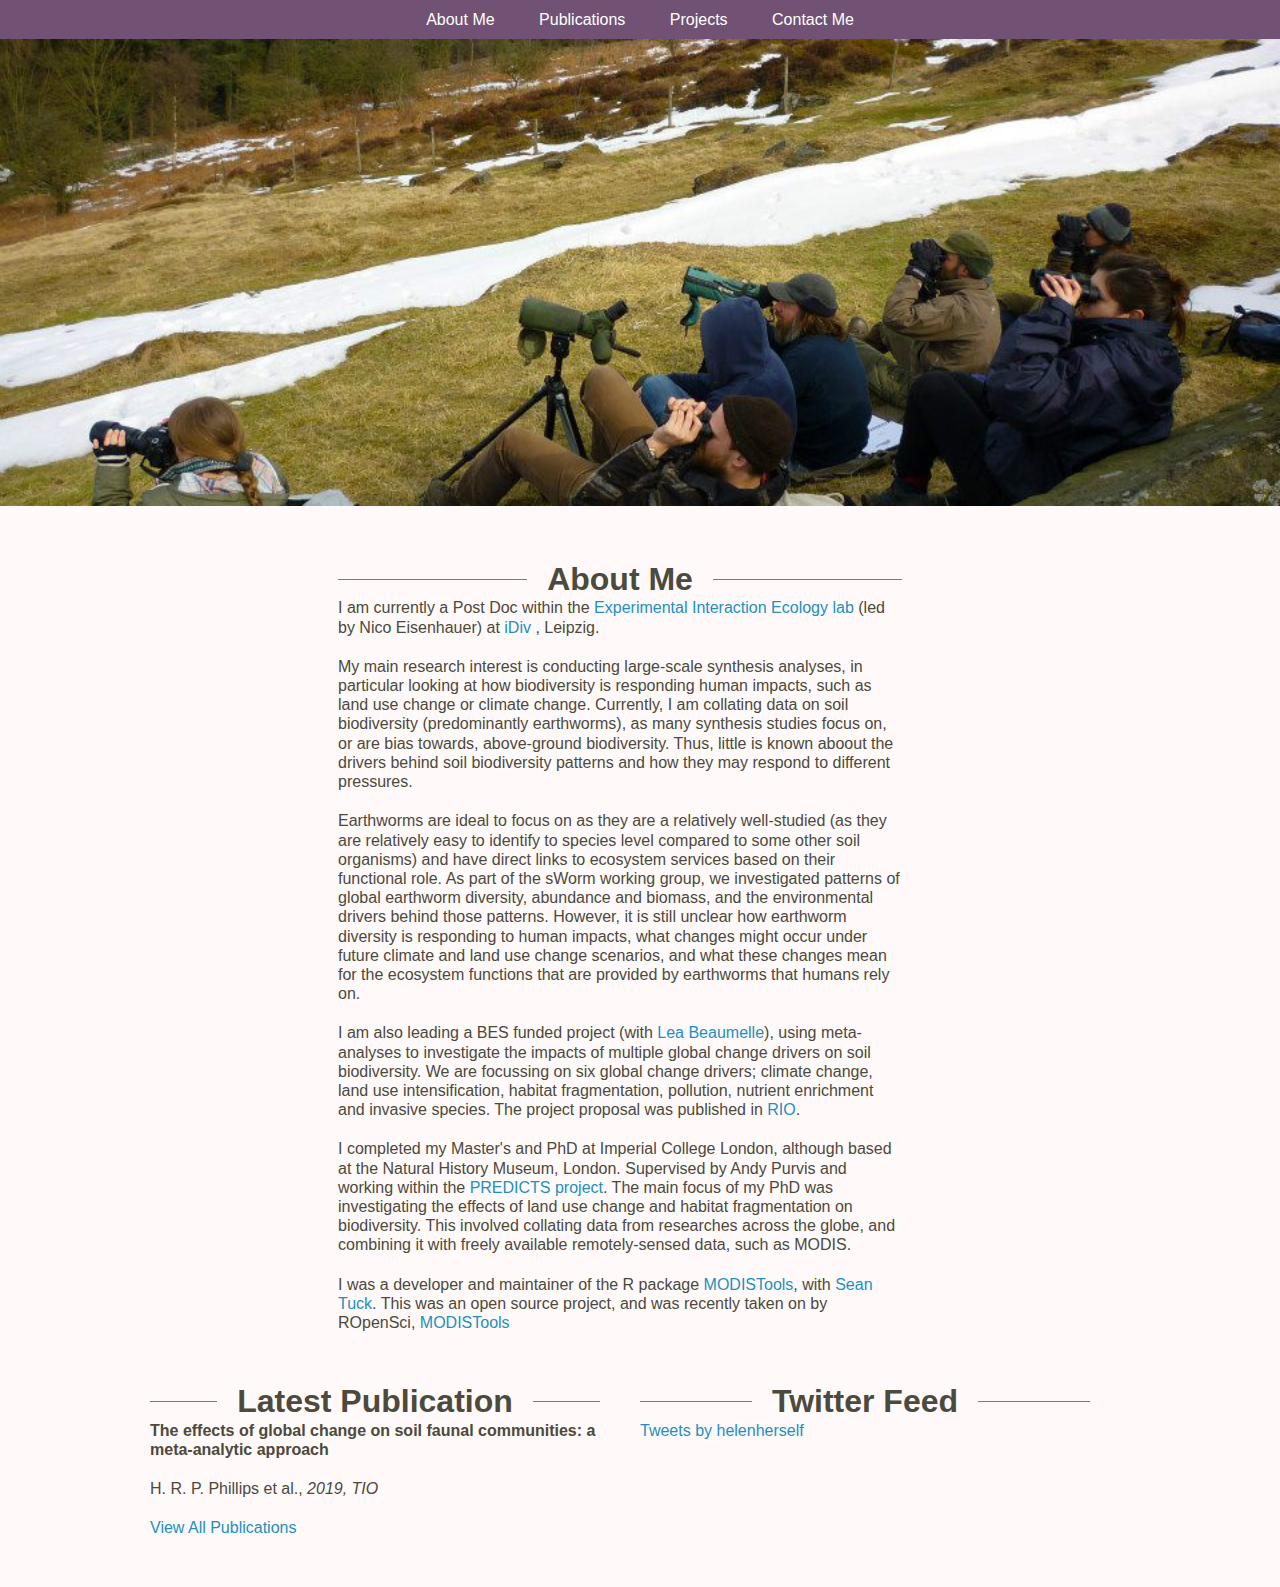
<file: index.html>
<!doctype html>
<html lang="en-GB">
<head>
    <meta charset="utf-8">
    <title>Helen Phillips</title>
    <meta name="viewport" content="width=device-width,initial-scale=1">
    
    <!-- CSS -->
    <link href="css/reset.css" rel="stylesheet" type="text/css" media="screen" />
    <link href="css/grid.css" rel="stylesheet" type="text/css" media="screen" />
    <link href="css/styles.css" rel="stylesheet" type="text/css" media="screen" />
</head>
<body>    
    <div class="grid grid--full">
        <div class="grid__item">
            <nav class="nav nav--main">
                <ul>
                    <li><a href="/"> About Me</a></li>
                    <li><a href="https://scholar.google.co.uk/citations?user=-TL1SHgAAAAJ&hl=en">Publications</a></li>
                    <li><a href="https://github.com/helenphillips">Projects</a></li>
                    <li><a href="http://helenphillips.github.io/contact.html"> Contact Me</a></li>
                </ul>
            </nav>
        </div>
    </div> 
    
    <div class="grid grid--full">
        <div class="grid__item">
            <div class="banner">
                <img src="images/banner.jpg" alt="" />
            </div>
        </div>
    </div>

    <div class="content">
        <div class="grid">
            <div class="grid__item"> 
                <div class="item-box item-box--small"> 
                    <h1 class="item-box__heading"><span>About Me</span></h1>

                    <p> I am currently a Post Doc within the <a href="https://www.idiv.de/en/groups_and_people/core_groups/experimental_interaction_ecology.html"> Experimental Interaction Ecology lab </a> (led by Nico Eisenhauer) at <a href="https://www.idiv.de/en/index.html"> iDiv </a>, Leipzig. <p>

                    <p> My main research interest is conducting large-scale synthesis analyses, in particular looking at how biodiversity is responding human impacts, such as land use change or climate change. Currently, I am collating data on soil biodiversity (predominantly earthworms), as many synthesis studies focus on, or are bias towards, above-ground biodiversity. Thus, little is known aboout the drivers behind soil biodiversity patterns and how they may respond to different pressures. </p>

                    <p> Earthworms are ideal to focus on as they are a relatively well-studied (as they are relatively easy to identify to species level compared to some other soil organisms) and have direct links to ecosystem services based on their functional role. As part of the sWorm working group, we investigated patterns of global earthworm diversity, abundance and biomass, and the environmental drivers behind those patterns. However, it is still unclear how earthworm diversity is responding to human impacts, what changes might occur under future climate and land use change scenarios, and what these changes mean for the ecosystem functions that are provided by earthworms that humans rely on. </p>

                    <p> I am also leading a BES funded project (with <a href= "https://www.idiv.de/en/groups_and_people/employees/details/784.html"> Lea Beaumelle</a>), using meta-analyses to investigate the impacts of multiple global change drivers on soil biodiversity. We are focussing on six global change drivers; climate change, land use intensification, habitat fragmentation, pollution, nutrient enrichment and invasive species. The project proposal was published in <a href="https://riojournal.com/article/36427/"> RIO</a>.


                    <p> I completed my Master's and PhD at Imperial College London, although based at 
                        the Natural History Museum, London. Supervised by Andy Purvis and working within the <a href="http://predicts.org.uk">PREDICTS project</a>. The main focus of my PhD was investigating the effects of land use change and habitat fragmentation on biodiversity. This involved collating data from researches across the globe, and combining it with freely available remotely-sensed data, such as MODIS.</p>

                    <p> I was a developer and maintainer of the R package <a href="https://cran.r-project.org/package=MODISTools"> MODISTools</a>, with <a href ="http://introspectivesloth.com/">Sean Tuck</a>. This was an open source project, and was recently taken on by ROpenSci, <a href="https://github.com/ropensci/MODISTools"> MODISTools </a></p>

                    <!-- <a href="">View More About Me</a> -->
                </div>
            </div>

            <div class="grid__item grid__item--one-half"> 
                <div class="item-box"> 
                    <h1 class="item-box__heading"><span>Latest Publication</span></h1>

                    <p><b>The effects of global change on soil faunal communities: a meta-analytic approach</b></p>
                    <p>H. R. P. Phillips et al., <em>2019, TIO</em></p>

                    <a href="https://scholar.google.co.uk/citations?user=-TL1SHgAAAAJ&hl=en">View All Publications</a>
                </div>
            </div>

            <div class="grid__item grid__item--one-half"> 
                <div class="item-box"> 
                    <h1 class="item-box__heading"><span>Twitter Feed</span></h1>

<a class="twitter-timeline" data-height="600" href="https://twitter.com/helenherself?ref_src=twsrc%5Etfw">Tweets by helenherself</a> <script async src="https://platform.twitter.com/widgets.js" charset="utf-8"></script>
                    
            </div>
        </div>
    </div>
</body>
</html>
</file>
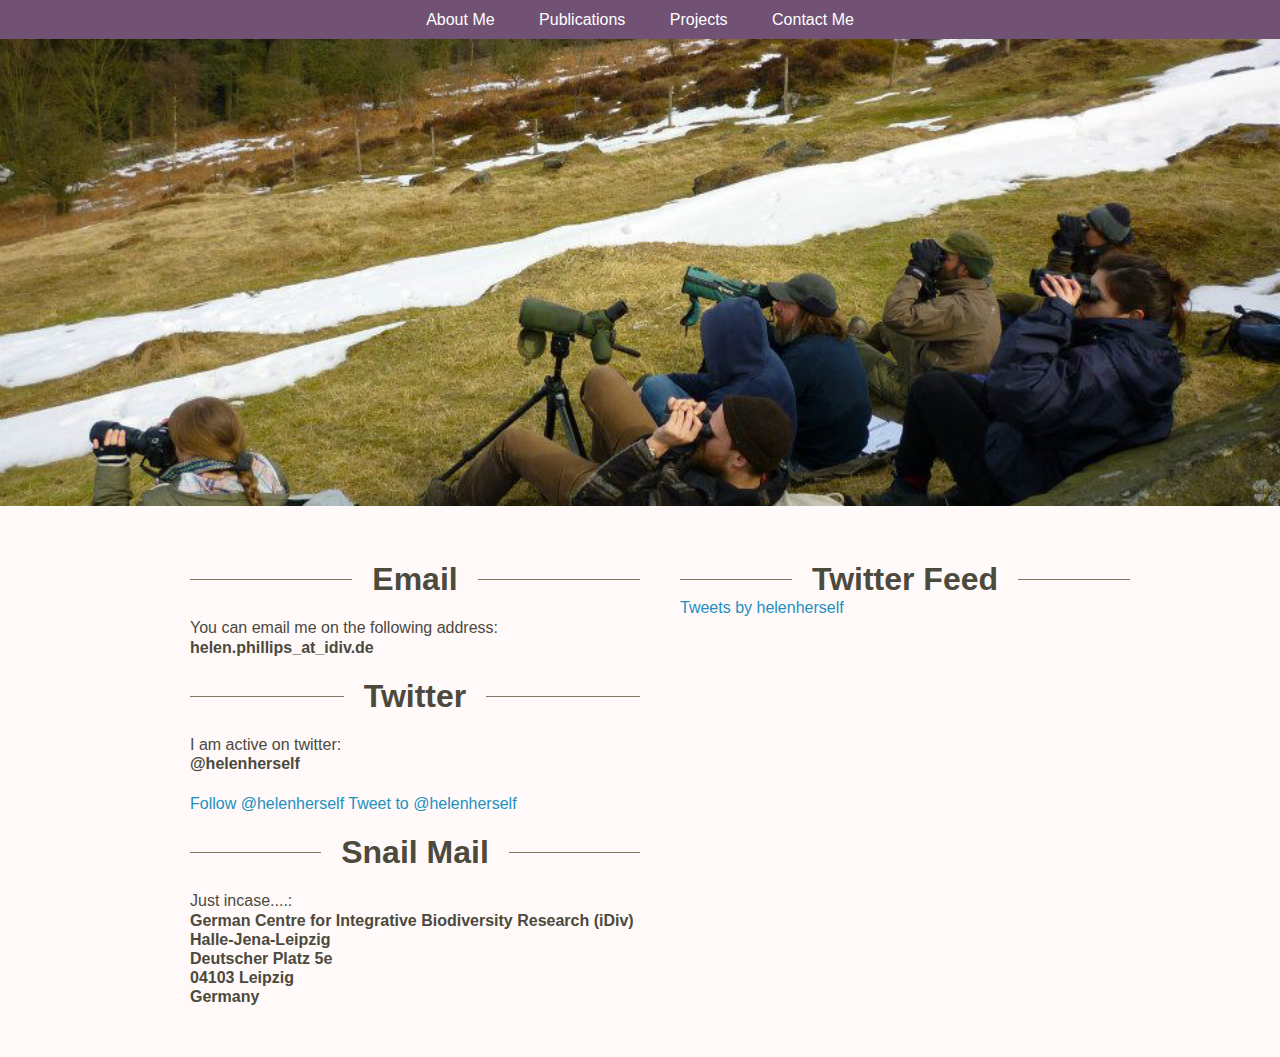
<file: contact.html>
<!doctype html>
<html lang="en-GB">
<head>
    <meta charset="utf-8">
    <title>Helen Phillips</title>
    <meta name="viewport" content="width=device-width,initial-scale=1">
    
    <!-- CSS -->
    <link href="css/reset.css" rel="stylesheet" type="text/css" media="screen" />
    <link href="css/grid.css" rel="stylesheet" type="text/css" media="screen" />
    <link href="css/styles.css" rel="stylesheet" type="text/css" media="screen" />
</head>
<body>    
    <div class="grid grid--full">
        <div class="grid__item">
            <nav class="nav nav--main">
                <ul>
                    <li><a href="http://helenphillips.github.io/index.html"> About Me</a></li>
                    <li><a href="https://scholar.google.co.uk/citations?user=-TL1SHgAAAAJ&hl=en">Publications</a></li>
                    <li><a href="https://github.com/helenphillips">Projects</a></li>
                    <li><a href="/">Contact Me</a></li>

                </ul>
            </nav>
        </div>
    </div> 
    
    <div class="grid grid--full">
        <div class="grid__item">
            <div class="banner">
                <img src="images/banner.jpg" alt="" />
            </div>
        </div>
    </div>

    <div class="content">
     


            <div class="grid__item grid__item--one-half"> 
                <div class="item-box"> 
                    <h1 class="item-box__heading"><span>Email</span></h1>
                    <p></p>
                    You can email me on the following address:
                    <p><b>helen.phillips_at_idiv.de</b></p>
<p></p>
<p></p>                 
                 <h1 class="item-box__heading"><span>Twitter</span></h1>
                    <p></p>
                    I am active on twitter:
                    <p><b>@helenherself</b></p>
                    <p></p>

                    <a href="https://twitter.com/helenherself?ref_src=twsrc%5Etfw" class="twitter-follow-button" data-size="large" data-show-count="false">Follow @helenherself</a><script async src="https://platform.twitter.com/widgets.js" charset="utf-8"></script>


                    <a href="https://twitter.com/intent/tweet?screen_name=helenherself&ref_src=twsrc%5Etfw" class="twitter-mention-button" data-size="large" data-show-count="false">Tweet to @helenherself</a><script async src="https://platform.twitter.com/widgets.js" charset="utf-8"></script>
<p></p>
<p></p>
                    <h1 class="item-box__heading"><span>Snail Mail</span></h1>
                    <p></p>
                    Just incase....:
                    <p><b>German Centre for Integrative Biodiversity Research (iDiv) Halle-Jena-Leipzig <br>
                        Deutscher Platz 5e<br>
                        04103 Leipzig<br>
                        Germany</b></p>
                </div>
            </div>

            <div class="grid__item grid__item--one-half"> 
                <div class="item-box"> 
                    <h1 class="item-box__heading"><span>Twitter Feed</span></h1>

<a class="twitter-timeline" data-height="600" href="https://twitter.com/helenherself?ref_src=twsrc%5Etfw">Tweets by helenherself</a> <script async src="https://platform.twitter.com/widgets.js" charset="utf-8"></script>
                    
            </div>
        </div>

</body>
</html>
</file>
<file: css/grid.css>
.grid {
    width: 100%;
    margin-left: -40px;

    position: relative;
}

.grid__item {
    width: 100%;
    min-height: 1px;
    padding-left: 40px;
    float: left;
}

.grid__item--one-half {
    width: 50%;
}

.grid:after {
    height: 0;
    display: block;
    content: "";
    visibility: hidden;
    clear: both;
}

.grid--full {
    margin-left: 0;
}

.grid--full .grid__item {
    padding-left: 0;
}
</file>
<file: css/styles.css>
/*----------------------------------------------------------------------------------------------------------------*\
    COLOURS - I like to add the colours here to refer back to, to keep them consistent throughout the site
    
    PURPLE:
    #715274
    
    OFF-WHITE:
    #FFF9F9
    
    DARK-BROWN:
    #4C493D

    LIGHT-BROWN:
    #817A68

    GREEN:
    #8CBCAF
    
\*----------------------------------------------------------------------------------------------------------------*/
/*----------------------------------------------------------------------------------------------------------------*\
    DEFAULT TEXT
\*----------------------------------------------------------------------------------------------------------------*/
body {  
    color: #4C493D;
    font-family: Arial, sans-serif;
    font-size: 1em;
    line-height: 1.2em;

    background-color: #FFF9F9;
}

h1, h2, h3, h4, h5, h6,
.h1, .h2, .h3, .h4, .h5, .h6 {
    color: #4C493D;
    font-family: Arial, sans-serif;
    font-weight: bold;
    line-height: 1.2em;
}

h1, .h1 {
    font-size: 2em;
}

h2, .h2 {
    font-size: 1.5em;
}

h3, .h3 {
    font-size: 1.25em;
}

h4, .h4 {
    font-size: 1.125em;
}

h5, .h5,
h6, .h6 {
    font-size: 1em;
}

p{
    margin-bottom: 20px;
}

a {
    color: #2290BF;
    text-decoration: none;
    
    -webkit-transition: all 0.2s ease-in;  
    -moz-transition: all 0.2s ease-in;  
    -ms-transition: all 0.2s ease-in;  
    -o-transition: all 0.2s ease-in;  
    transition: all 0.2s ease-in; 
}

a:hover {
    color: #49B1DE;
}





/*----------------------------------------------------------------------------------------------------------------*\
    BUTTONS
\*----------------------------------------------------------------------------------------------------------------*/
.button {
    padding: 5px 10px;
    border: 1px solid #077BA8;
    display: inline-block;

    background: #2290BF;

    font-size: 1em;
    line-height: 1em;
    color: #fff;

    -webkit-transition: all 0.2s ease-in;  
    -moz-transition: all 0.2s ease-in;  
    -ms-transition: all 0.2s ease-in;  
    -o-transition: all 0.2s ease-in;  
    transition: all 0.2s ease-in;
}

.button:hover {
    background: #49B1DE;
    
    color: #fff;
}





/*----------------------------------------------------------------------------------------------------------------*\
    PAGE CONTAINERS
\*----------------------------------------------------------------------------------------------------------------*/
.content {
    max-width: 980px;
    margin: 0 auto;
}





/*----------------------------------------------------------------------------------------------------------------*\
    BANNERS
\*----------------------------------------------------------------------------------------------------------------*/
.banner {
    margin-bottom: 50px;
}






/*----------------------------------------------------------------------------------------------------------------*\
    NAV
\*----------------------------------------------------------------------------------------------------------------*/
.nav {
	background-color: #715274;
}

.nav ul {
    list-style: none;
    
    text-align: center;
}

.nav li {
    display: inline-block;
}

.nav a {
    padding: 10px 20px;
    display: block;

    color: white;
    text-decoration: none;
}

.nav a:hover {
    background-color: #815E85;
}




/*----------------------------------------------------------------------------------------------------------------*\
    ITEM BOX
\*----------------------------------------------------------------------------------------------------------------*/
.item-box {
    margin-bottom: 50px;
}

.item-box--small {
    max-width: 60%;
    margin-left: auto;
    margin-right: auto;
}

.item-box__heading {
    text-align: center;

    position: relative;
}

.item-box__heading span {
    padding: 0 20px;
    display: inline-block;

    background-color: #FFF9F9;

    position: relative;
    z-index: 1;
}

.item-box__heading:after {
    content: "";

    width: 100%;
    border-top: 1px solid #817A68;

    position: absolute;
    top: 50%;
    left: 0;
}
</file>
